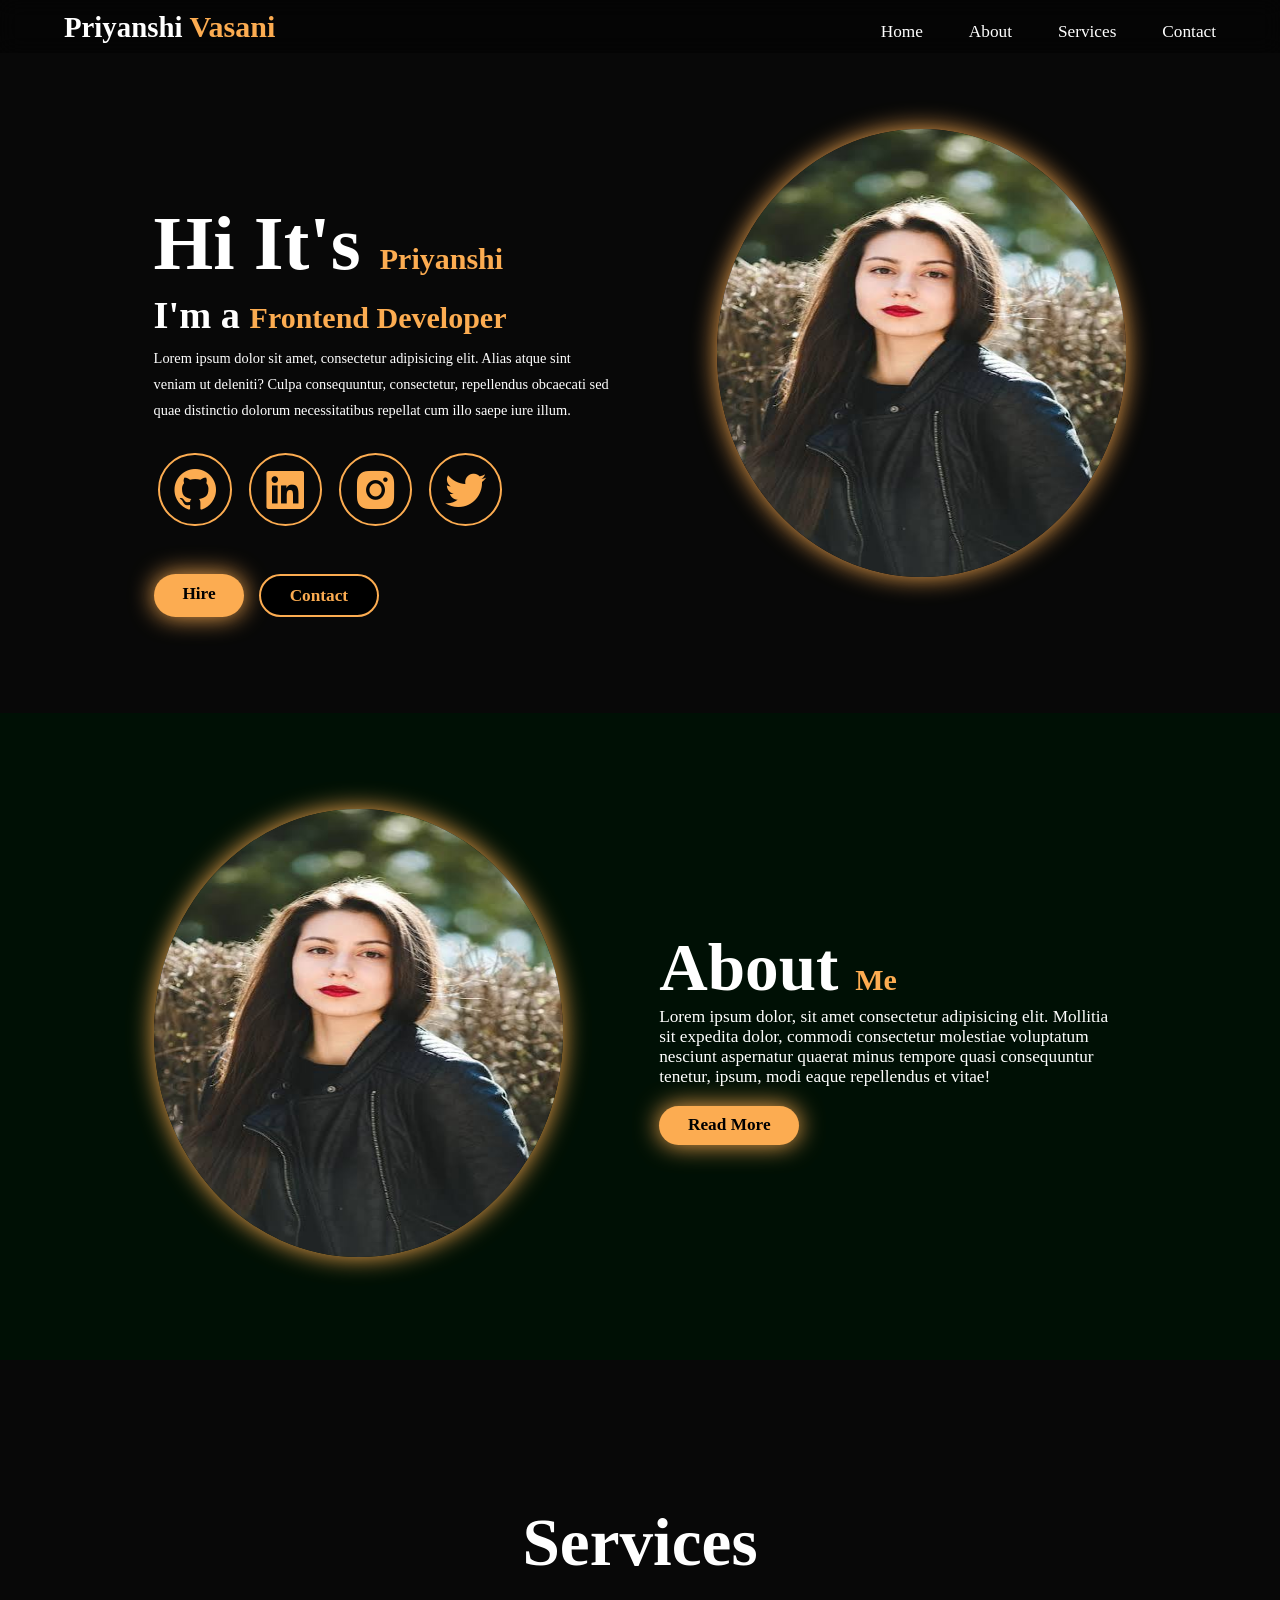
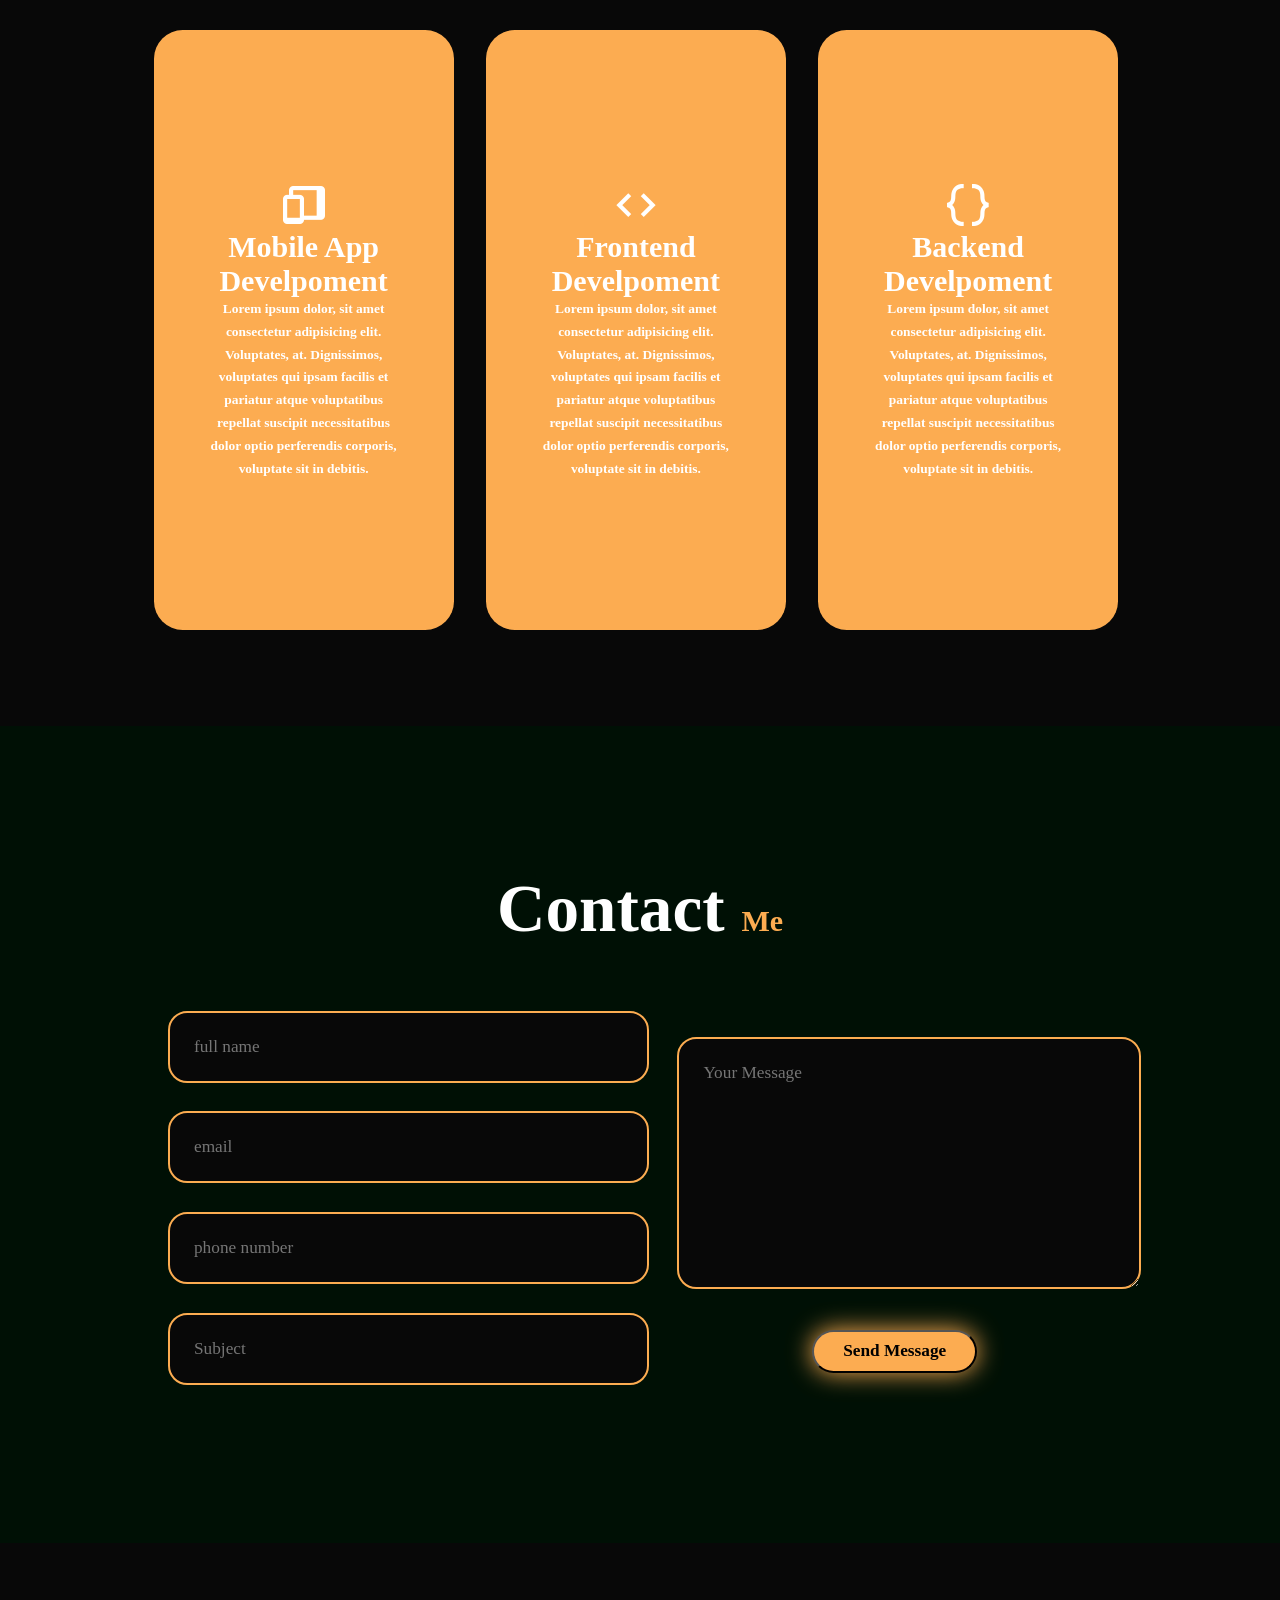
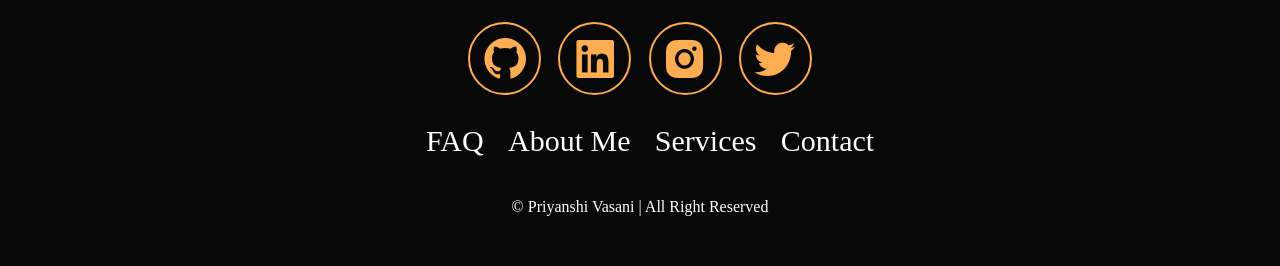
<file: index.html>
<!DOCTYPE html>
<html lang="en">

<head>
    <meta charset="UTF-8">
    <meta name="viewport" content="width=device-width, initial-scale=1.0">
    <title>Portfolio Website</title>
    <link rel="stylesheet" href="style.css">
    <link href="https://unpkg.com/boxicons@2.1.4/css/boxicons.css" rel="stylesheet">
</head>

<body>
    <header class="header">
        <a href="#home" class="logo">Priyanshi
            <span>Vasani</span></a>

        <i class="bx bx-menu" id="menu-icon"></i>
        <nav class="navbar">
            <a href="index.html">Home</a>
            <a href="about.html">About</a>
            <a href="services.html">Services</a>
            <a href="contact.html">Contact</a>
        </nav>
    </header>   

    <section class="home" id="home">
        <div class="home-content">
            <h1>Hi It's <span>Priyanshi</span></h1>
            <h3>I'm a <span>Frontend Developer</span></h3>
            <p>Lorem ipsum dolor sit amet, consectetur adipisicing elit. Alias atque sint veniam ut deleniti? Culpa
                consequuntur, consectetur, repellendus obcaecati sed quae distinctio dolorum necessitatibus repellat cum
                illo saepe iure illum.</p>

            <div class="social-icons">
                <a href="#">
                    <i class="bx bxl-github"></i>
                </a>
                <a href="#">
                    <i class="bx bxl-linkedin-square"></i>
                </a>
                <a href="#">
                    <i class="bx bxl-instagram-alt"></i>
                </a>
                <a href="#">
                    <i class="bx bxl-twitter"></i>
                </a>
            </div>
            <div class="btn-group">
                <a href="#" class="btn">Hire</a>
                <a href="#contact" class="btn">Contact</a>
            </div>
        </div>
        <div class="home-img">
            <img src="image/g1.jpg " alt="">
        </div>
    </section>
    <!--about-->
    <section class="about" id="about">
        <div class="about-img">
            <img src="image/g1.jpg" alt="">
        </div>
        <div class="about-content">
            <h2>About <span>Me</span></h2>
            <p>Lorem ipsum dolor, sit amet consectetur adipisicing elit. Mollitia sit expedita dolor, commodi
                consectetur molestiae voluptatum nesciunt aspernatur quaerat minus tempore quasi consequuntur tenetur,
                ipsum, modi eaque repellendus et vitae!
            </p>
            <a href="#" class="btn">Read More</a>
        </div>
    </section>
    <!--services-->
    <section class="Services" id="Services">
        <h2 class="heading">Services</h2>
        <div class="Services-container">
            <div class="services-box">
                <div class="services-info">
                    <i class="bx bxs-devices"></i>
                    <h4>Mobile App Develpoment</h4>
                    <p>Lorem ipsum dolor, sit amet consectetur adipisicing elit. Voluptates, at. Dignissimos, voluptates
                        qui ipsam facilis et pariatur atque voluptatibus repellat suscipit necessitatibus dolor optio
                        perferendis corporis, voluptate sit in debitis.
                    </p>
                </div>
            </div>
            <div class="services-box">
                <div class="services-info">
                    <i class="bx bx-code"></i>
                    <h4>Frontend Develpoment</h4>
                    <p>Lorem ipsum dolor, sit amet consectetur adipisicing elit. Voluptates, at. Dignissimos, voluptates
                        qui ipsam facilis et pariatur atque voluptatibus repellat suscipit necessitatibus dolor optio
                        perferendis corporis, voluptate sit in debitis.
                    </p>
                </div>
            </div>
            <div class="services-box">
                <div class="services-info">
                    <i class="bx bx-code-curly"></i>
                    <h4>Backend Develpoment</h4>
                    <p>Lorem ipsum dolor, sit amet consectetur adipisicing elit. Voluptates, at. Dignissimos, voluptates
                        qui ipsam facilis et pariatur atque voluptatibus repellat suscipit necessitatibus dolor optio
                        perferendis corporis, voluptate sit in debitis.
                    </p>
                </div>
            </div>
            
        </div>
    </section>
    <!--Contact-->
    <section class="Contact" id="Contact">
        <h2 class="heading">Contact <span>Me</span></h2>
        <form action="">
            <div class="input-group">
                <div class="input-box">
                    <input type="text" placeholder="full name">
                    <input type="email" placeholder="email">
                </div>
                <div class="input-box">
                    <input type="number" placeholder="phone number">
                    <input type="text" placeholder="Subject">
                </div>
            </div>
            <div class="input-group-2">
                <textarea name="" id="" cols="30" rows="10" placeholder="Your Message"></textarea>
                <input type="submit" value="Send Message" class="btn">
            </div>
        </form>
    </section>
    <!--footer-->
    <footer class="footer">
        <div class="social-icons">
                <a href="#">
                    <i class="bx bxl-github"></i>
                </a>
                <a href="#">
                    <i class="bx bxl-linkedin-square"></i>
                </a>
                <a href="#">
                    <i class="bx bxl-instagram-alt"></i>
                </a>
                <a href="#">
                    <i class="bx bxl-twitter"></i>
                </a>
            </div>
            <ul>
                <li>
                    <a href="index.html">FAQ</a>
                </li>
                <li>
                    <a href="about.html">About Me</a>
                </li>
                <li>
                    <a href="services.html">Services</a>
                </li>
                <li>
                    <a href="contact.html">Contact</a>
                </li>
            </ul>
            <p class="copyright">
                &copy; Priyanshi Vasani |  All Right Reserved
            </p>
    </footer>
    <script src="script.js"></script>
</body>

</html>
</file>
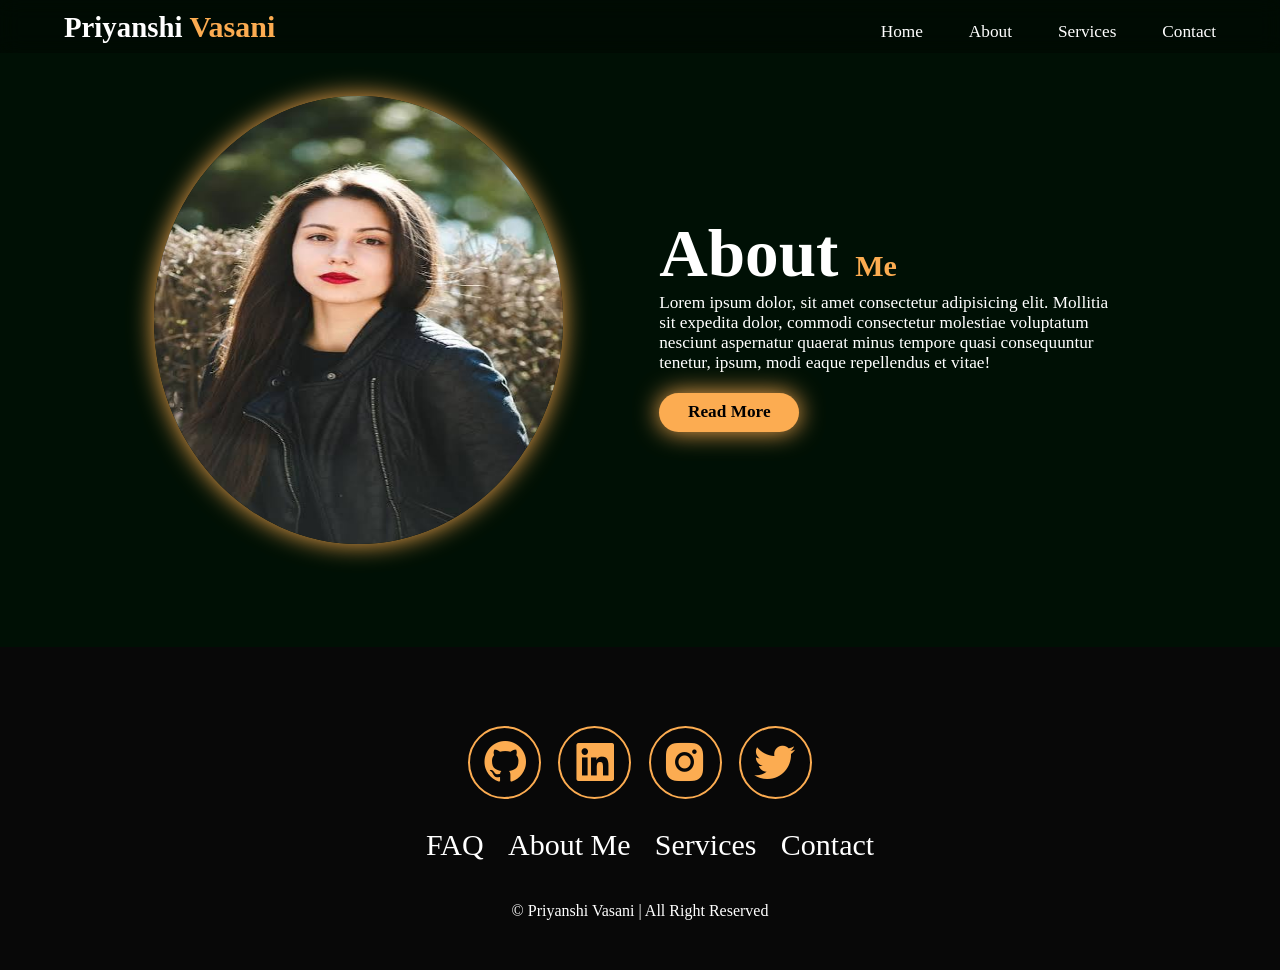
<file: about.html>
<!DOCTYPE html>
<html lang="en">

<head>
    <meta charset="UTF-8">
    <meta name="viewport" content="width=device-width, initial-scale=1.0">
    <title>Portfolio Website</title>
    <link rel="stylesheet" href="style.css">
    <link href="https://unpkg.com/boxicons@2.1.4/css/boxicons.css" rel="stylesheet">
</head>

<body>
    <header class="header">
        <a href="#home" class="logo">Priyanshi
            <span>Vasani</span></a>

        <i class="bx bx-menu" id="menu-icon"></i>
        <nav class="navbar">
            <a href="index.html">Home</a>
            <a href="about.html">About</a>
            <a href="services.html">Services</a>
            <a href="contact.html">Contact</a>
        </nav>
    </header>   

    <!--about-->
    <section class="about" id="about">
        <div class="about-img">
            <img src="image/g1.jpg" alt="">
        </div>
        <div class="about-content">
            <h2>About <span>Me</span></h2>
            <p>Lorem ipsum dolor, sit amet consectetur adipisicing elit. Mollitia sit expedita dolor, commodi
                consectetur molestiae voluptatum nesciunt aspernatur quaerat minus tempore quasi consequuntur tenetur,
                ipsum, modi eaque repellendus et vitae!
            </p>
            <a href="#" class="btn">Read More</a>
        </div>
    </section>
    <!--footer-->
    <!-- <footer class="footer">
        <div class="social-icons">
                <a href="#">
                    <i class="bx bxl-github"></i>
                </a>
                <a href="#">
                    <i class="bx bxl-linkedin-square"></i>
                </a>
                <a href="#">
                    <i class="bx bxl-instagram-alt"></i>
                </a>
                <a href="#">
                    <i class="bx bxl-twitter"></i>
                </a>
            </div>
            <ul>
                <li>
                    <a href="#">FAQ</a>
                </li>
                <li>
                    <a href="about">About Me</a>
                </li>
                <li>
                    <a href="Services">Services</a>
                </li>
                <li>
                    <a href="Contact">Contact</a>
                </li>
            </ul>
            <p class="copyright">
                &copy; Priyanshi Vasani |  All Right Reserved
            </p>
    </footer> -->
    <!--footer-->
    <footer class="footer">
        <div class="social-icons">
                <a href="#">
                    <i class="bx bxl-github"></i>
                </a>
                <a href="#">
                    <i class="bx bxl-linkedin-square"></i>
                </a>
                <a href="#">
                    <i class="bx bxl-instagram-alt"></i>
                </a>
                <a href="#">
                    <i class="bx bxl-twitter"></i>
                </a>
            </div>
            <ul>
                <li>
                    <a href="index.html">FAQ</a>
                </li>
                <li>
                    <a href="about.html">About Me</a>
                </li>
                <li>
                    <a href="services.html">Services</a>
                </li>
                <li>
                    <a href="contact.html">Contact</a>
                </li>
            </ul>
            <p class="copyright">
                &copy; Priyanshi Vasani |  All Right Reserved
            </p>
    </footer>
     <script src="script.js"></script>
</body>

</html>
</file>
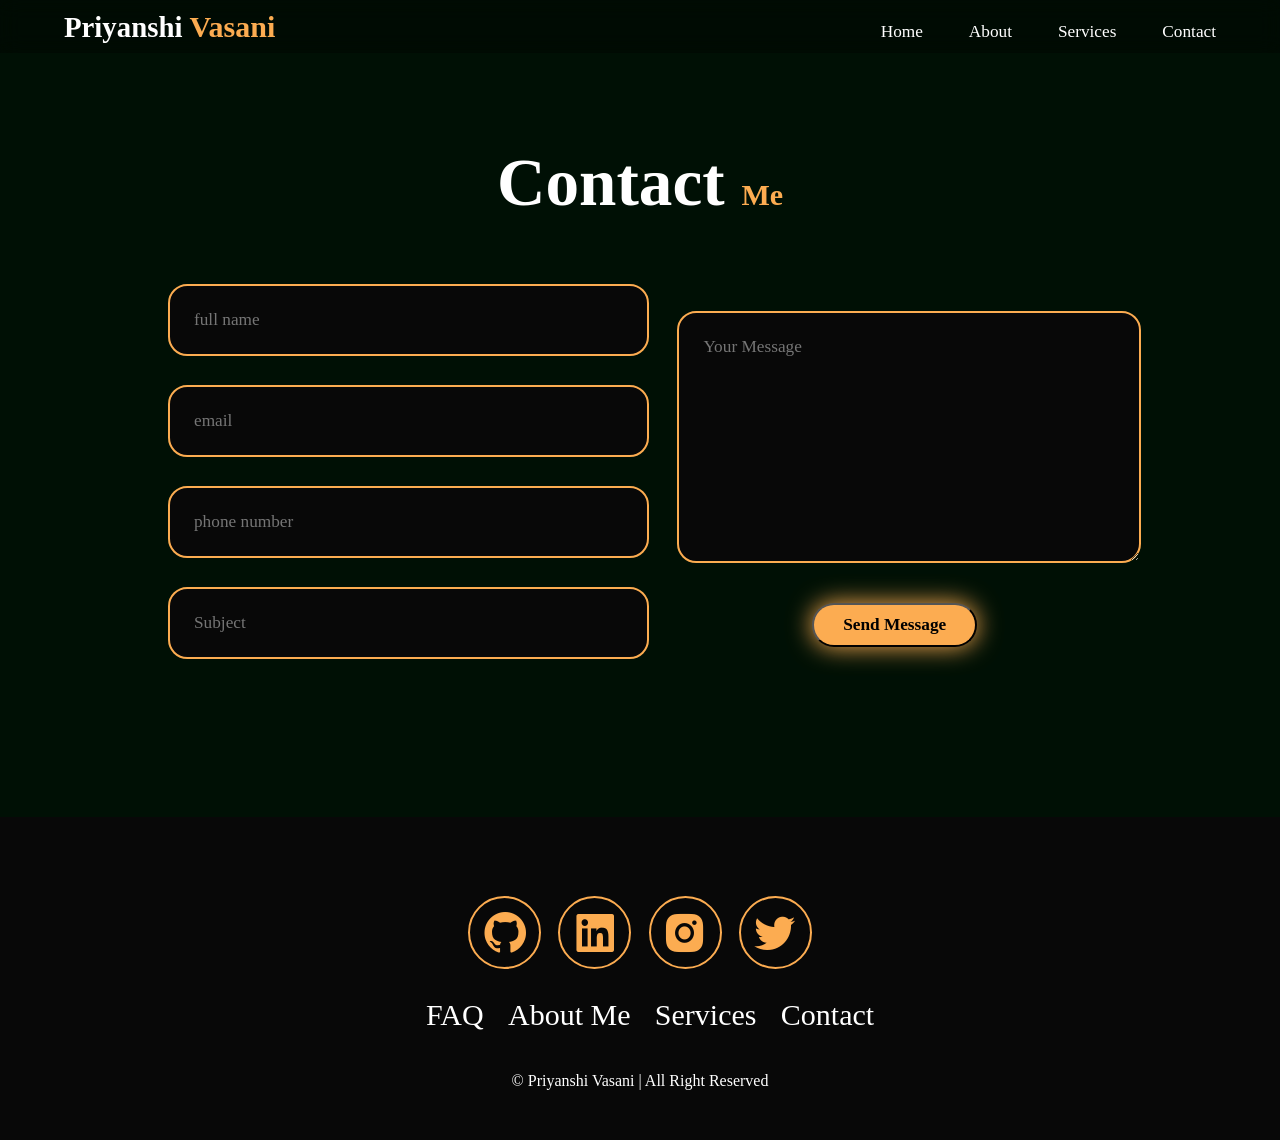
<file: contact.html>
<!DOCTYPE html>
<html lang="en">

<head>
    <meta charset="UTF-8">
    <meta name="viewport" content="width=device-width, initial-scale=1.0">
    <title>Portfolio Website</title>
    <link rel="stylesheet" href="style.css">
    <link href="https://unpkg.com/boxicons@2.1.4/css/boxicons.css" rel="stylesheet">
</head>

<body>
    <header class="header">
        <a href="#home" class="logo">Priyanshi
            <span>Vasani</span></a>

        <i class="bx bx-menu" id="menu-icon"></i>
        <nav class="navbar">
            <a href="index.html">Home</a>
            <a href="about.html">About</a>
            <a href="services.html">Services</a>
            <a href="contact.html">Contact</a>
        </nav>
    </header>   
    <!--Contact-->
    <section class="Contact" id="Contact">
        <h2 class="heading">Contact <span>Me</span></h2>
        <form action="">
            <div class="input-group">
                <div class="input-box">
                    <input type="text" placeholder="full name">
                    <input type="email" placeholder="email">
                </div>
                <div class="input-box">
                    <input type="number" placeholder="phone number">
                    <input type="text" placeholder="Subject">
                </div>
            </div>
            <div class="input-group-2">
                <textarea name="" id="" cols="30" rows="10" placeholder="Your Message"></textarea>
                <input type="submit" value="Send Message" class="btn">
            </div>
        </form>
    </section>
    
     <!--footer-->
    <!-- <footer class="footer">
        <div class="social-icons">
                <a href="#">
                    <i class="bx bxl-github"></i>
                </a>
                <a href="#">
                    <i class="bx bxl-linkedin-square"></i>
                </a>
                <a href="#">
                    <i class="bx bxl-instagram-alt"></i>
                </a>
                <a href="#">
                    <i class="bx bxl-twitter"></i>
                </a>
            </div>
            <ul>
                <li>
                    <a href="#">FAQ</a>
                </li>
                <li>
                    <a href="about">About Me</a>
                </li>
                <li>
                    <a href="Services">Services</a>
                </li>
                <li>
                    <a href="Contact">Contact</a>
                </li>
            </ul>
            <p class="copyright">
                &copy; Priyanshi Vasani |  All Right Reserved
            </p>
    </footer> -->
    <!--footer-->
    <footer class="footer">
        <div class="social-icons">
                <a href="#">
                    <i class="bx bxl-github"></i>
                </a>
                <a href="#">
                    <i class="bx bxl-linkedin-square"></i>
                </a>
                <a href="#">
                    <i class="bx bxl-instagram-alt"></i>
                </a>
                <a href="#">
                    <i class="bx bxl-twitter"></i>
                </a>
            </div>
            <ul>
                <li>
                    <a href="index.html">FAQ</a>
                </li>
                <li>
                    <a href="about.html">About Me</a>
                </li>
                <li>
                    <a href="services.html">Services</a>
                </li>
                <li>
                    <a href="contact.html">Contact</a>
                </li>
            </ul>
            <p class="copyright">
                &copy; Priyanshi Vasani |  All Right Reserved
            </p>
    </footer>
     <script src="script.js"></script>
</body>

</html>
</file>
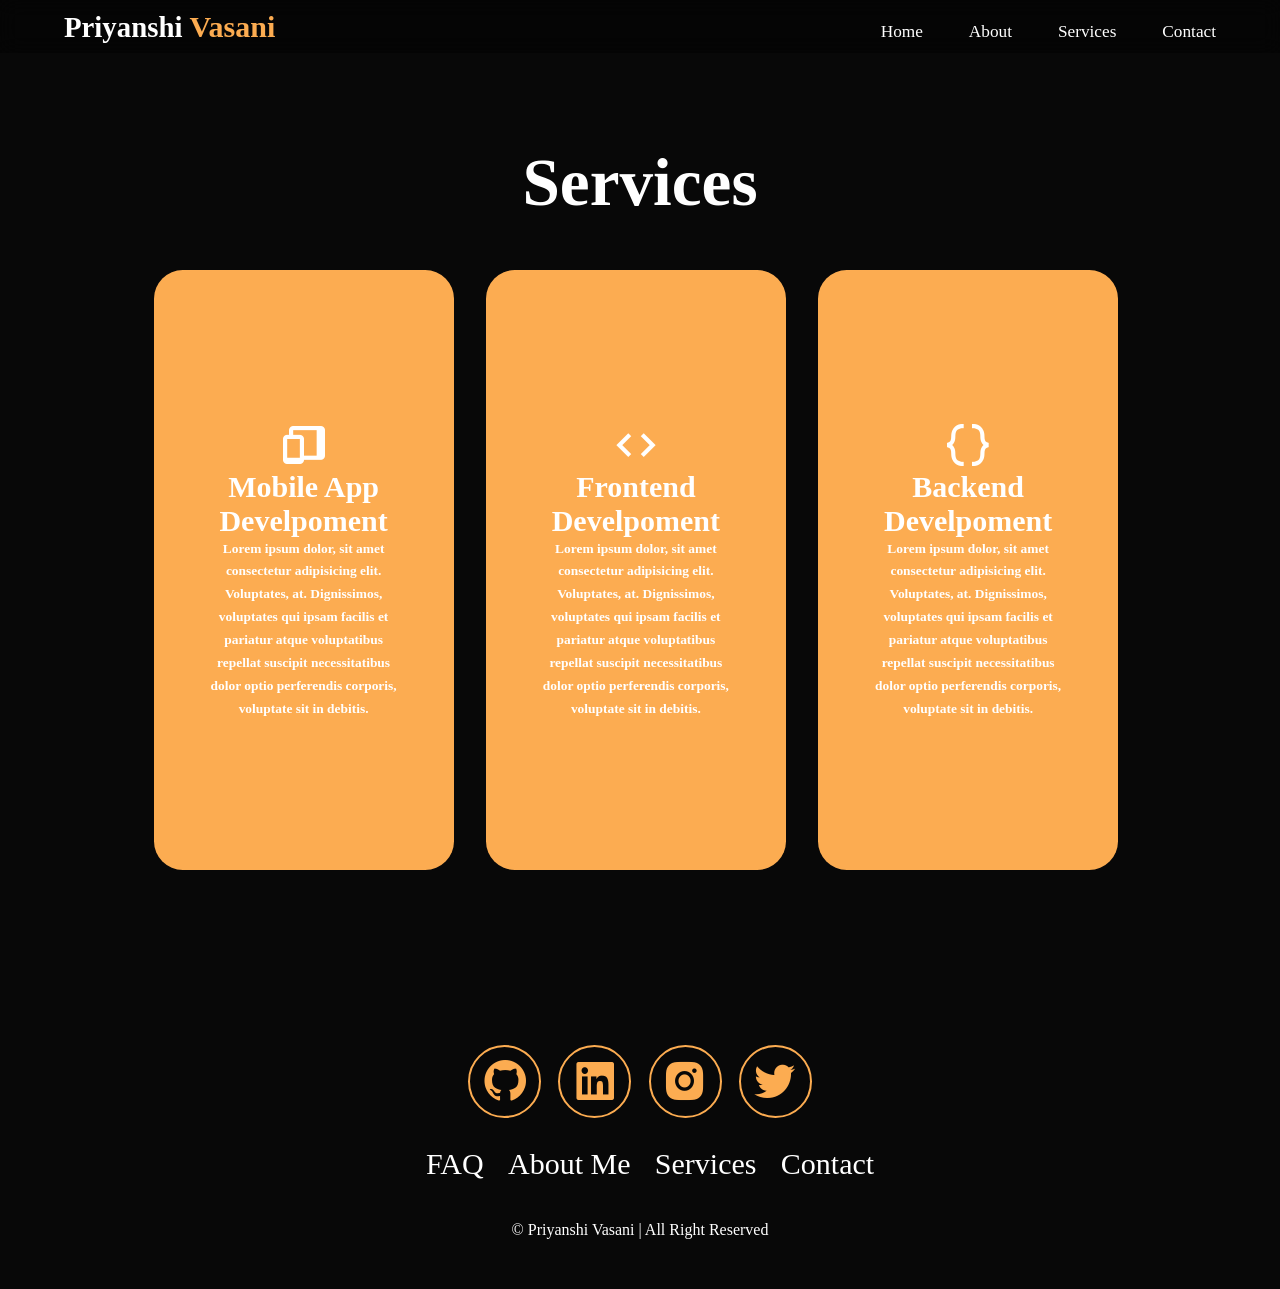
<file: services.html>
<!DOCTYPE html>
<html lang="en">

<head>
    <meta charset="UTF-8">
    <meta name="viewport" content="width=device-width, initial-scale=1.0">
    <title>Portfolio Website</title>
    <link rel="stylesheet" href="style.css">
    <link href="https://unpkg.com/boxicons@2.1.4/css/boxicons.css" rel="stylesheet">
</head>

<body>
    <header class="header">
        <a href="#home" class="logo">Priyanshi
            <span>Vasani</span></a>

        <i class="bx bx-menu" id="menu-icon"></i>
        <nav class="navbar">
            <a href="index.html">Home</a>
            <a href="about.html">About</a>
            <a href="services.html">Services</a>
            <a href="contact.html">Contact</a>
        </nav>
    </header>   
     <!--services-->
    <section class="Services" id="Services">
        <h2 class="heading">Services</h2>
        <div class="Services-container">
            <div class="services-box">
                <div class="services-info">
                    <i class="bx bxs-devices"></i>
                    <h4>Mobile App Develpoment</h4>
                    <p>Lorem ipsum dolor, sit amet consectetur adipisicing elit. Voluptates, at. Dignissimos, voluptates
                        qui ipsam facilis et pariatur atque voluptatibus repellat suscipit necessitatibus dolor optio
                        perferendis corporis, voluptate sit in debitis.
                    </p>
                </div>
            </div>
            <div class="services-box">
                <div class="services-info">
                    <i class="bx bx-code"></i>
                    <h4>Frontend Develpoment</h4>
                    <p>Lorem ipsum dolor, sit amet consectetur adipisicing elit. Voluptates, at. Dignissimos, voluptates
                        qui ipsam facilis et pariatur atque voluptatibus repellat suscipit necessitatibus dolor optio
                        perferendis corporis, voluptate sit in debitis.
                    </p>
                </div>
            </div>
            <div class="services-box">
                <div class="services-info">
                    <i class="bx bx-code-curly"></i>
                    <h4>Backend Develpoment</h4>
                    <p>Lorem ipsum dolor, sit amet consectetur adipisicing elit. Voluptates, at. Dignissimos, voluptates
                        qui ipsam facilis et pariatur atque voluptatibus repellat suscipit necessitatibus dolor optio
                        perferendis corporis, voluptate sit in debitis.
                    </p>
                </div>
            </div>
            
        </div>
    </section>
<!--    
    <footer class="footer">
        <div class="social-icons">
                <a href="#">
                    <i class="bx bxl-github"></i>
                </a>
                <a href="#">
                    <i class="bx bxl-linkedin-square"></i>
                </a>
                <a href="#">
                    <i class="bx bxl-instagram-alt"></i>
                </a>
                <a href="#">
                    <i class="bx bxl-twitter"></i>
                </a>
            </div>
            <ul>
                <li>
                    <a href="#">FAQ</a>
                </li>
                <li>
                    <a href="about">About Me</a>
                </li>
                <li>
                    <a href="Services">Services</a>
                </li>
                <li>
                    <a href="Contact">Contact</a>
                </li>
            </ul>
            <p class="copyright">
                &copy; Priyanshi Vasani |  All Right Reserved
            </p>
    </footer> -->
    <!--footer-->
    <footer class="footer">
        <div class="social-icons">
                <a href="#">
                    <i class="bx bxl-github"></i>
                </a>
                <a href="#">
                    <i class="bx bxl-linkedin-square"></i>
                </a>
                <a href="#">
                    <i class="bx bxl-instagram-alt"></i>
                </a>
                <a href="#">
                    <i class="bx bxl-twitter"></i>
                </a>
            </div>
            <ul>
                <li>
                    <a href="index.html">FAQ</a>
                </li>
                <li>
                    <a href="about.html">About Me</a>
                </li>
                <li>
                    <a href="services.html">Services</a>
                </li>
                <li>
                    <a href="contact.html">Contact</a>
                </li>
            </ul>
            <p class="copyright">
                &copy; Priyanshi Vasani |  All Right Reserved
            </p>
    </footer>
     <script src="script.js"></script>
</body>

</html>
</file>
<file: style.css>
*{
    margin: 0;
    padding: 0;
    font-size: 30px;
    box-sizing: border-box;
    text-decoration: none;
    outline: none;
    scroll-behavior: smooth;
    font-family: "poppins";
}
html{
    font-size: 60%;
    overflow-x: hidden;
}
:root{
    --bg-color:#080808;
    --second-bg-color:#001005;
    --text-color:white;
    --main-color:#fcac51;
}
body{
    background-color: var(--bg-color);
    color: var(--text-color);
}
.header{
    position: fixed;
    width: 100%;
    top: 0;
    left: 0;
    /* padding: 4rem 12%; */
    padding: 1rem 5%;
    background: rgba(0, 0, 0, 0.3);
    backdrop-filter: blur(10px);
    display: flex;
    justify-content: space-between;
    align-items: center;
    z-index: 1000;
}
#menu-icon{
    font-size: 3.6rem;
    color: var(--main-color);
    display: none;
    cursor: pointer;
}
.logo{
    font-size: 3rem;
    color: var(--text-color);
    font-weight: 800;
    cursor: pointer;
    transition: 0.3s ease;
    text-decoration: none;
    font-weight: bold;
}
.logo:hover{
    transform: scale(1.1);
}
span{
    color: var(--main-color);
}
.navbar a{
    font-size: 1.8rem;
    color: var(--text-color);
    margin-left: 4rem;
    font-weight: 500;
    border-bottom: 3px solid transparent;
    transition: 0.3s ease;
    text-decoration: none;
}
.navbar a:hover{
    border-bottom: 3px solid var(--main-color);
    color: var(--main-color);
}
section{
    min-height: 1vh;
    padding: 10rem 12%;
}
.home{
    display: flex;
    align-items:center;
    justify-content:center;
    gap: 1rem;
}
.home-content{
    display: flex;
    flex-direction: column;
    align-items: flex-start;
    text-align: left;
    padding-top: 10rem;
    padding-right: 10rem;
}
.home-content h1{
    font-size: 8rem;
    font-weight: 700;
    margin-top: 1.5rem;
    line-height: 1;
}
.home-content h3{
    font-size: 4rem;
    margin: 1rem 0;
}
.home-content p{
    font-size: 1.5rem;
    font-weight: 500;
    line-height: 1.8;
}
.home-img img{
    width: 32vw;
    height: 35vw;
    border-radius: 50%;
    box-shadow: 0 0 25px var(--main-color);
    transition: 0.4s ease-in-out;
}
.home-img img:hover{
    box-shadow: 0 0 25px var(--main-color),
                0 0 50px var(--main-color),
                0 0 100px var(--main-color);
}
.social-icons a{
    display: inline-flex;
    justify-content: center;
    align-items: center;
    font-size: 3rem;
    padding: 1rem;
    background: transparent;
    border: 2px solid var(--main-color);
    border-radius: 50%;
    color: var(--main-color);
    margin: 3rem 0.5rem;
    transition: 0.3s ease;
}
.social-icons a:hover{
    color: var(--text-color);
    background-color: var(--main-color);
    transform: scale(1.2)translate(-5px);
    box-shadow: 0 0 25px var(--main-color);
}
.btn-group{
    display: flex;
    gap: 1.5rem;
}
.btn{
    display: inline-block;
    padding: 1rem 3rem;
    margin-top: 2rem;
    background: var(--main-color);
    box-shadow: 0 0 25px var(--main-color);
    border-radius: 3rem;
    font-size: 1.8rem;
    color: black;
    border: 2 px solid transparent;
    font-weight: 600;
    transition: 0.3s ease-in-out;
}
.btn:hover{
    transform: scale(1.05);
    box-shadow: 0 0 25px var(--main-color),
                0 0 50px var(--main-color);
}
.btn-group a:nth-of-type(2){
    background-color: black;
    color: var(--main-color);
    border: 2px solid var(--main-color);
    box-shadow: 0 0 25px transparent;
}
.btn-group a:nth-of-type(2):hover{
    box-shadow: 0 0 25px var(--main-color);
    background-color: var(--main-color);
    color: black;
}
/* about */
.about{
    display: flex;
    justify-content: center;
    align-items: center;
    gap: 10rem;
    background-color: var(--second-bg-color);
}
.about-img img{
    width: 32vw;
    height: 35vw;
    border-radius: 50%;
    box-shadow: 0 0 25px var(--main-color);
    transition: 0.4s ease-in-out;
}
.about-img img:hover{
    box-shadow: 0 0 25px var(--main-color),
                0 0 50px var(--main-color),
                0 0 100px var(--main-color);
}
.about-content h2{
    font-size: 7rem;
    text-align: left;
}
.about-content p{
    font-size: 1.8rem;
}
.about-content.btn{
    margin: 3rem 0;
}
::-webkit-scrollbar{
    width: 20px;
}
::-webkit-scrollbar-thumb{
    background-color: var(--bg-color);
}
/* services */
.heading{
    text-align: center;
    font-size: 7rem;
    margin: 5rem 0;
}
.Services{
    background-color: var(--bg-color);
    color: white;
}
.services h2{
    color: var(--text-color);
}
.Services-container{
    display: grid;
    grid-template-columns: repeat(auto-fit,minmax(300px,1fr));
    align-items: center;
    gap: 2.5rem;
}
.services-box{
    display: flex;
    justify-content: center;
    align-items: center;
    background-color: var(--main-color);
    height: 600px;
    width: 300px;
    border-radius: 3rem;
    cursor: pointer;
    border: 5px solid transparent;
    transition: 0.4s ease-in-out;
}
.services-box:hover{
    background-color: var(--second-bg-color);
    color: var(--main-color);
    border: 5px solid var(--main-color);
    transform: scale(1.03);
}
.services-info{
    display: flex;
    flex-direction: column;
    text-align: center;
    justify-content: center;
    align-items: center;
    padding: 5rem;
}
.services-info-i{
    font-size: 8rem;
}
.services-info-h4{
    font-size: 4rem;
    margin: 2rem 0;
    font-weight: 800;
}
.services-info p{
    font-size: 1.4rem;
    font-weight: 600;
    line-height: 1.7;
}
.bx {
    font-weight: normal;
    font-style: normal;
    font-size: 50px;
    font-variant: normal;
    line-height: 1;
    text-rendering: auto;
    display: inline-block;
    text-transform: none;
    -webkit-font-smoothing: antialiased;
    font-family: boxicons !important;
}
.Contact{
    background-color: var(--second-bg-color);
}
.Contact h2{
    margin-bottom: 3rem;
    color: var(--text-color);
}
.Contact form{
    display: flex;
    align-items: center;
    justify-content: center;
    gap: 3rem;
    margin: 5rem 0;
    text-align: center;
}
.Contact form .input-box input,
.Contact form textarea{
    width: 100%;
    padding: 2.5rem;
    font-size: 1.8rem;
    color: var(--text-color);
    background-color: var(--bg-color);
    border-radius: 2rem;
    border: 2px solid var(--main-color);
    margin: 1.5rem;
}
.footer{
    background-color: var(--bg-color);
    padding: 50px 0;
}
.footer .social-icons{
    text-align: center;
}
.footer ul{
    text-align: center;
    font-size: 1.8rem;
}
.footer ul li{
    display: inline-block;
    margin-left: 20px;
}
.footer ul li a{
    color: white;
    border-bottom: 3px solid transparent;
    transition: 0.3s ease-in-out;
}
.footer ul li a:hover{
    border-bottom: 3px solid var(--main-color);
}
.footer .copyright{
    text-align: center;
    margin-top: 40px;
    font-size: 16px;
}
/* responsive code*/
@media(max-width:1024px){
    #menu-icon{
     display: block; 
    }
    .navbar{
        position: absolute;
        top: 100%;
        right: 0;
        width: 50%;
        padding: 1rem 3rem;
        background-color: rgba(0, 0, 0, 0.8);
        border-left: 2px solid var(--main-color);
        border-bottom: 2px solid var(--main-color);
        border-bottom-left-radius: 2rem;
        display: none;
    }
    .navbar a{
        display: block;
        font-size: 2rem;
        margin: 3rem 0;
        color: var(--text-color);
    }
    .navbar.active{
        display: block;
    }
    .home{
        flex-direction: column-reverse;
        margin: 5rem 0;
        gap: 5rem;
    }
    .home-content{
        align-items: center;
        text-align: center;
    }
    .home-img img{
        width: 52vw;
        height: 55vw;
    }
    .about{
        flex-direction: column-reverse;
        text-align: center;
    }
    .about h2{
        text-align: center;
        margin: 2rem 0;
    }
    .about img{
        width: 52vw;
        height: 55vw;
    }
}
</file>
